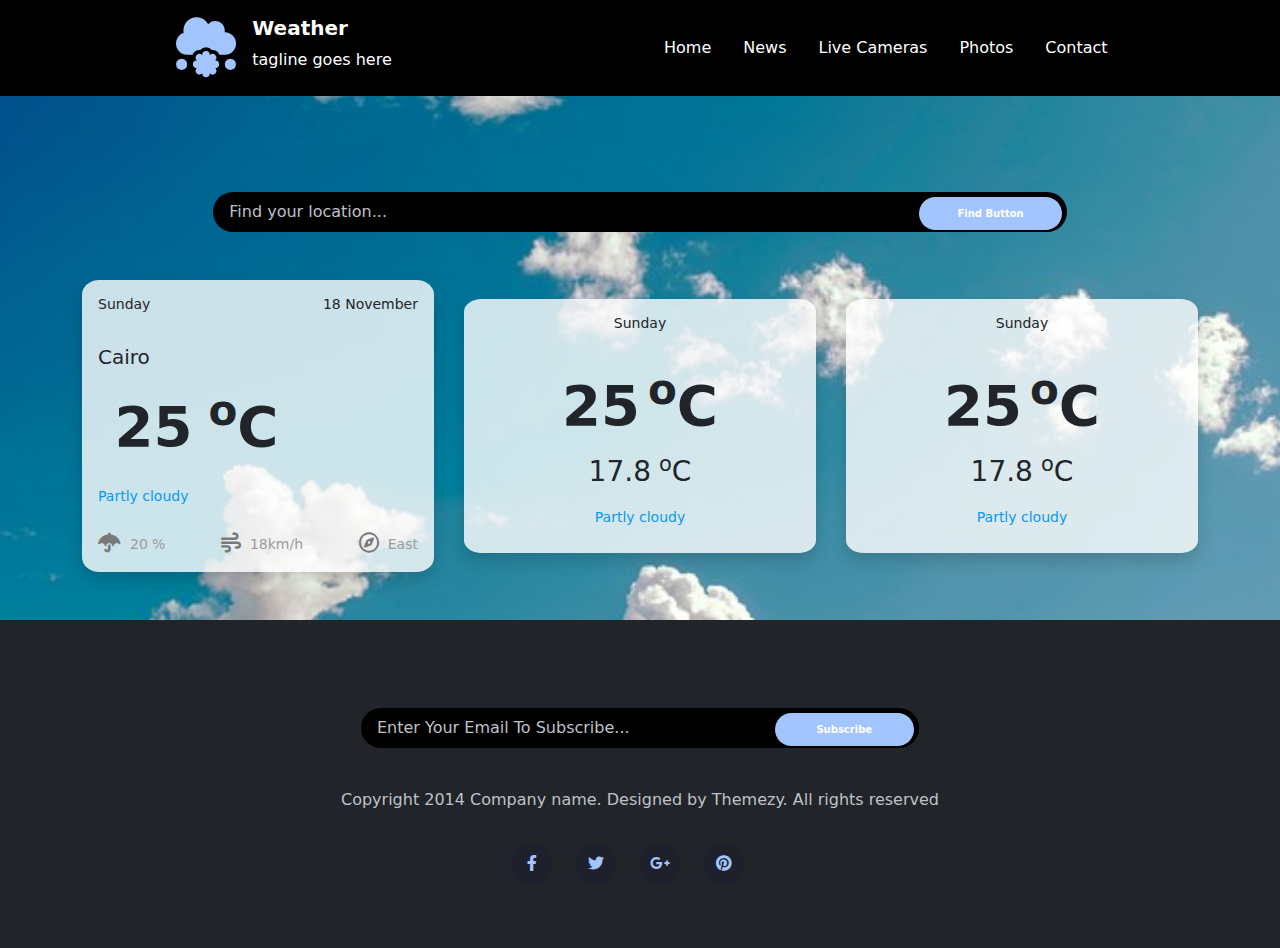
<file: index.html>
<!DOCTYPE html>
<html lang="en">
  <head>
    <meta charset="UTF-8" />
    <meta name="viewport" content="width=device-width, initial-scale=1.0" />
    <link rel="stylesheet" href="css/all.min.css" />
    <link rel="stylesheet" href="css/bootstrap.min.css" />
    <link rel="stylesheet" href="css/style.css" />
    <title>Weather</title>
  </head>
  <body class="100vh bg-black">

    <!-- Navbar -->
    <nav class="navbar navbar-expand bg-black">
      <div class="container px-4 d-flex flex-wrap justify-content-between align-items-center">
          <div class="d-flex justify-content-center align-items-center col-sm-12 col-md-4">
            <a href="#">
              <i class="fa-solid fa-cloud-meatball px-3 my-0" style="color: #a3c5ff;"></i>
              <div class="d-flex flex-column">
                <a class="navbar-brand fw-bold" href="#">Weather</a>
                <p>tagline goes here</p>
              </div>
            </a>
          </div>
          <ul class="navbar-nav col-sm-12 col-md-8 col-lg-6">
            <li class="nav-item ps-3">
              <a class="nav-link active text-white" aria-current="page" href="#">Home</a>
            </li>
            <li class="nav-item ps-3">
              <a class="nav-link" href="#">News</a>
            </li>
            <li class="nav-item ps-3">
              <a class="nav-link" href="#">Live Cameras</a>
            </li>
            <li class="nav-item ps-3">
              <a class="nav-link" href="#">Photos</a>
            </li>
            <li class="nav-item ps-3">
              <a class="nav-link" href="#">Contact</a>
            </li>
          </ul>
        </div>
    </nav>
<!-- 
    Search Bar & Three Containers -->
    <div class="contain py-5">
      <!-- Search Bar -->
      <div class="my-5 search position-relative m-auto col-sm-12 col-md-10 col-lg-8">
        <input
          type="text"
          placeholder="Find your location..."
          class="searchBar form-control px-3 py-2 border-0 rounded-5 bg-black my-4"
          id="searchBar"
        />
        <input
          type="button"
          id="submit"
          value="Find Button"
          class="btn position-absolute rounded-5 py-2 fw-bold col-xs-6 col-sm-4 col-md-2"
        />
      </div>

      <!-- Three Divs -->
      <div class="threeContainers container d-flex flex-wrap justify-content-center align-items-center">
        <!-- Today Section -->
        <div class="day p-3 shadow">
          <div class="dayNav d-flex justify-content-between align-items-center">
            <h3 id="todayName" class="small">Sunday</h3>
            <h3 id="todayDate" class="small">18 November</h3>
          </div>
          <div class="dayContent py-4">
            <h4 id="city" class="fs-5">Cairo</h4>
            <div class="icn py-3 d-flex justify-content-around align-items-center">
              <div>
                <h3 id="todayDegree" class="display-4 fw-bold d-inline-block pe-3">25</h3><h2 class="display-4 fw-bold d-inline-block"> <sup>o</sup>C</h2>
              </div>
              <img id="todayIcon" width="90">
            </div>
            <span id="todayDescription" class="small">Partly cloudy</span>
          </div>
          <div class="dayFooter d-flex justify-content-between align-items-center">
            <div class="footerIcn">
              <i class="fa-solid fa-umbrella fa-lg pe-1"></i>
              <span id="humidity" class="pe-1 small">20</span><span class="small">%</span>
            </div>
            <div class="footerIcn">
              <i class="fa-solid fa-wind fa-lg pe-1"></i>
              <span id="wind" class="small">18</span><span class="small">km/h</span>
            </div>
            <div class="footerIcn">
              <i class="fa-regular fa-compass fa-lg pe-1"></i>
              <span id="compass" class="small">East</span>
            </div>
          </div>
        </div>

        <!-- Next Day  -->
        <div class="day p-3 shadow">
          <div class="dayNav d-flex justify-content-center align-items-center flex-column">
            <h3 id="dayName" class="nextDayName small">Sunday</h3>
          </div>
          <div class="dayContent py-2 text-center">
            <img  class="nextDayIcon" width="80">
            <div class="d-flex justify-content-center display-4">
              <h2 class="maxDegree display-4 fw-bold pe-2">25</h2>
              <h2 class="display-4 fw-bold"><sup>o</sup>C</h2>
            </div>
            <div class="py-2 d-flex justify-content-center">
              <h3 class="minDegree pe-2">17.8</h3>
              <h3><sup>o</sup>C</h3>
            </div>
            <span class="nextDayDescription small">Partly cloudy</span>
          </div>
        </div>

        <!-- The day after the next day -->
        <div class="day p-3 shadow">
          <div class="dayNav d-flex justify-content-center align-items-center flex-column">
            <h3 id="dayName" class="nextDayName small">Sunday</h3>
          </div>
          <div class="dayContent py-2 text-center">
            <img  class="nextDayIcon" width="80">
            <div class="d-flex justify-content-center display-4">
              <h2 class="maxDegree display-4 fw-bold pe-2">25</h2>
              <h2 class="display-4 fw-bold"><sup>o</sup>C</h2>
            </div>
            <div class="py-2 d-flex justify-content-center">
              <h3 class="minDegree pe-2">17.8</h3>
              <h3><sup>o</sup>C</h3>
            </div>
            <span class="nextDayDescription small">Partly cloudy</span>
          </div>
        </div>
      </div>
    </div>

    <footer class="py-5 bg-dark">
      <div class="container">
        <div class=" d-flex flex-column align-items-center">
          <div class="my-3 search position-relative col-sm-12 col-md-8 col-lg-6">
            <input
              type="text"
              placeholder="Enter Your Email To Subscribe..."
              class="searchBar form-control px-3 py-2 border-0 rounded-5 bg-black my-4"
              id="search"
            />
            <input
              type="button"
              id="submit"
              value="Subscribe"
              class="btn position-absolute rounded-5 py-2 fw-bold col-xs-6 col-sm-4 col-md-3"
            />
          </div>
        <p>Copyright 2014 Company name. Designed by Themezy. All rights reserved</p>
        <div class="icns py-3 d-flex align-items-center">
          <div class="circle d-flex justify-content-center align-items-center me-4">
            <a href="https://facebook.com">
            <i class="icn fa-brands fa-facebook-f"></i>
          </a>
          </div>
          <div class="circle d-flex justify-content-center align-items-center me-4">
            <a href="https://twitter.com/">
              <i class="icn fa-brands fa-twitter"></i>
            </a>
          </div>
          <div class="circle d-flex justify-content-center align-items-center me-4">   
         <a href="https://google.com/">
          <i class="fa-brands fa-google-plus-g"></i>
        </a>
          </div>
          <div class="circle d-flex justify-content-center align-items-center me-4">
            <a href="https://pinterest.com/">
              <i class="icn fa-brands fa-pinterest"></i>
            </a>
          </div>
        </div>
        </div>       
      </div>
    </footer>

    <script src="js/bootstrap.bundle.min.js"></script>
    <script src="js/main.js"></script>
  </body>
</html>
</file>
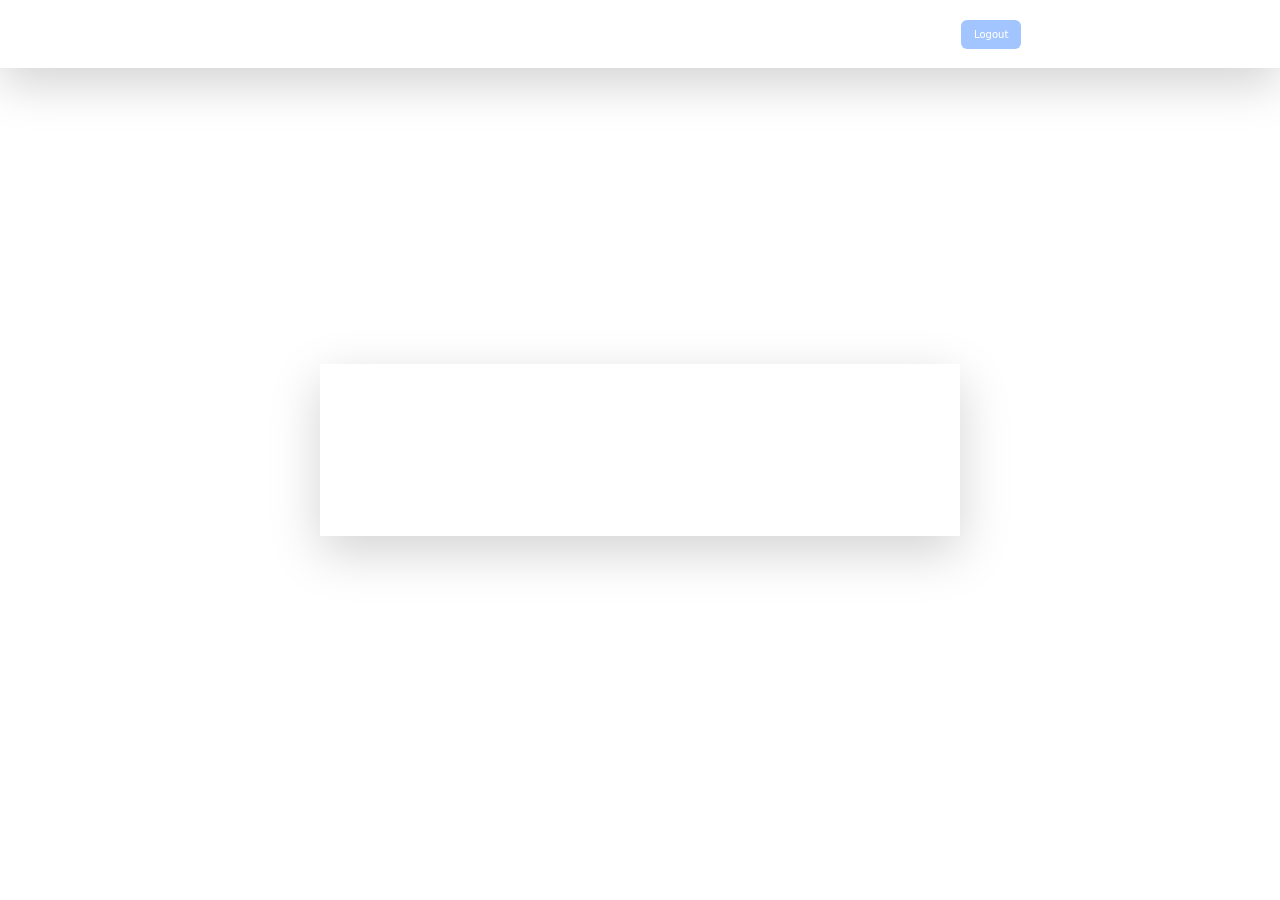
<file: home.html>
<!DOCTYPE html>
<html lang="en">
<head>
   <meta charset="UTF-8">
   <meta name="viewport" content="width=device-width, initial-scale=1.0">
   <link rel="stylesheet" href="css/bootstrap.min.css">
   <link rel="stylesheet" href="css/style.css">
   <title>Home Page</title>
</head>
<body>
    <nav class="navbar shadow-lg justify-content-around mb-5 fixed-top">
        <a class="navbar-brand text-white fs-3" id="logo">Smart Login</a>
        <button class="btn my-2 my-sm-0" type="submit" onclick="logout();">Logout</button>
    </nav>
    <div class="vh-100 d-flex justify-content-center align-items-center">
        <div class="shadow-lg w-50 p-5 d-flex justify-content-center align-items-center"> 
             <p class="text-white fs-1" id="welcome"></p>
        </div>
    </div>

    <script src="js/bootstrap.bundle.min.js"></script>
    <script src="main.js"></script>
</body>
</html>
</file>
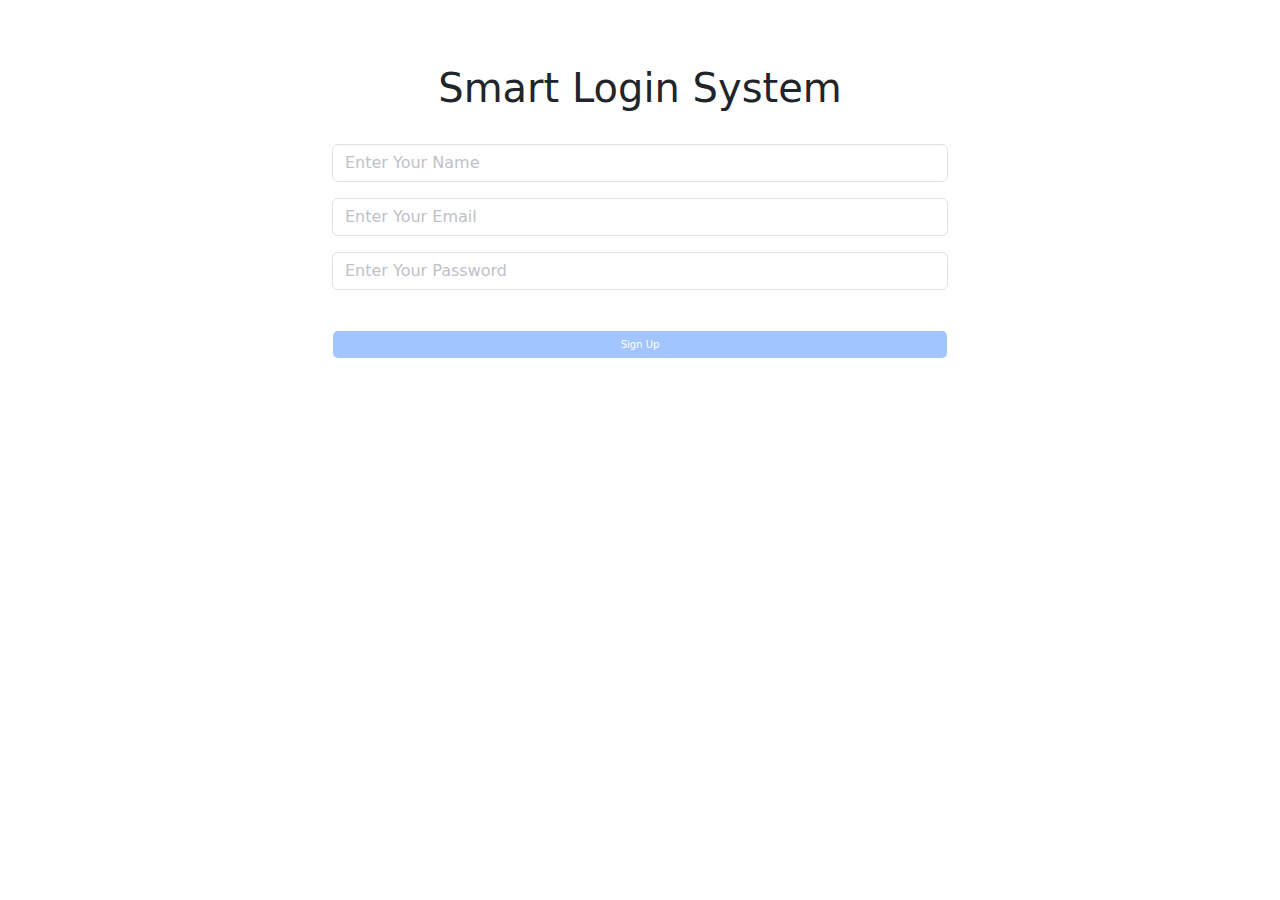
<file: signup.html>
<!DOCTYPE html>
<html lang="en">
<head>
   <meta charset="UTF-8">
   <meta name="viewport" content="width=device-width, initial-scale=1.0">
   <link rel="stylesheet" href="css/bootstrap.min.css">
   <link rel="stylesheet" href="css/style.css">
   <title>Sign Up</title>
</head>
<body>
   <div class="container w-50 m-auto mt-5">
    <h1 class="color py-3 text-center">Smart Login System</h1>
    <input class="inp my-3 form-control m-auto" type="text" placeholder="Enter Your Name" id="signUpName">
    <input class="inp my-3 form-control m-auto" type="email" placeholder="Enter Your Email" id="signUpEmail">
    <input class="inp my-3 form-control m-auto" type="password" placeholder="Enter Your Password" id="signUpPassword">
    <span class="wrong d-none text-danger text-center">All Inputs Are Required!</span>  
    <span class="passed d-none text-success text-center">Success!</span> 
    <span class="exist d-none text-center text-danger">This Email already exists, try another one!</span>
    <span class="validatePass d-none text-center text-danger">Password should contain capital and small chars, digits, and sympols</span>
    <span class="validateEmail d-none text-center text-danger">Email should start with with length 4 to 16 and contain @ and .!</span>
    <button class="btn mt-4 mb-3 form-control m-auto" type="submit" onclick="signUp();"><span class="color">Sign Up</span></button>
    <p class="text-white text-center fs-5 pb-5">Don’t have an account? <a class="signUp text-white" href="index.html">SignIn</a></p>
   </div>

   <script src="js/bootstrap.bundle.min.js"></script>
   <script src="main.js"></script>
</body>
</html>
</file>
<file: css/style.css>
*,::after,::before{
    margin: 0;
    padding: 0;
    box-sizing: border-box;
}
::placeholder{
    color: #bfc1c8 !important;
}

/* Navbar */
.navbar,.navbar-brand, .nav-link{
    color:white;
}
.nav-link:hover{
    color:#a3c5ff;
    border: 2px solid #375894;
    border-radius: 100vh;
}
.navbar-brand:hover{
    color:white;
}
.navbar i{
    font-size: 60px;
}

/* Search Bar */
.contain{
    background:url(../media/sky\ 2.jpg) no-repeat fixed;
    background-size: cover;
}
.btn{
    top: 5px;
    right: 5px;
    background-color: rgb(163, 197, 255);
    color: white;
    font-size: 10px;
}
.btn:focus{
    color: white !important;
}
.btn:hover{
    background-color: rgb(154, 247, 176)
}
input:focus{
    border: 2px solid rgba(163, 197, 255, 0.7) !important;
    color: #a3c5ff !important;
}


/* Three Days Divs */
.day{
    background-color: rgba(255, 255, 255, 0.8);
    border-radius: 5%;
}
.icn i{
    font-size: 50px;
}
.day .dayContent span{
    color: rgb(9, 153, 243);
}
.dayFooter i{
    color: rgb(121, 121, 121);
}
.dayFooter span{
    color: rgb(156, 156, 156);
}
.threeContainers{
    --gap: 30px;
    gap: var(--gap);
    width: calc(100% - (calc(var(--gap)*2)));
}
.threeContainers .day{
    width: calc( calc(100% - (calc(var(--gap) * 2))) / 3);
}
@media (max-width: 990px){
    .threeContainers .day{
        width:  calc( calc(100% - (calc(var(--gap) * 2))) / 2);
    }
    
}
@media (max-width: 800px){
    .threeContainers .day{
        width:  calc(100% - (calc(var(--gap) * 2)));
    }
    
}

/* .collapse p{
    font-size:.6rem!important ;
    color:gray;
}
form .search{
    outline: none;
}
.searchBar::placeholder{
    color: gray;
}
.table .tableNav{
    border-top-left-radius: 0.5rem;
}
.tableNav{
    background-color: #242630;
}
.threeTables span{
    color:  #bfc1c8;
}
.tableBody{
    background-color: #282a36;
}
.darkClrNav{
   background-color: #1b1e27; 
}
.darkClrBody{
    background-color: #1e212b;
}
.thirdTable .tableNav{
    border-top-right-radius: 0.5rem;
}
.degree{
    font-size: 5rem;
}
.secondTable p, .thirdTable p{
    color:  #bfc1c8;
} */

/* Footer */
footer p{
color: #bfc1c8;
}

footer .btn{
    margin-top: 1.5rem;
}
footer .circle{
    width: 40px;
    height: 40px;
    background-color: #1e202b;
    border-radius: 50%;
    cursor: pointer;
}
i{
    color:#a3c5ff;
}
.circle, i{
    transition: 0.25s; 
}
footer .circle:hover{
    background-color: #375894;       
}
footer .circle:hover i{
    color: white;
}
</file>
